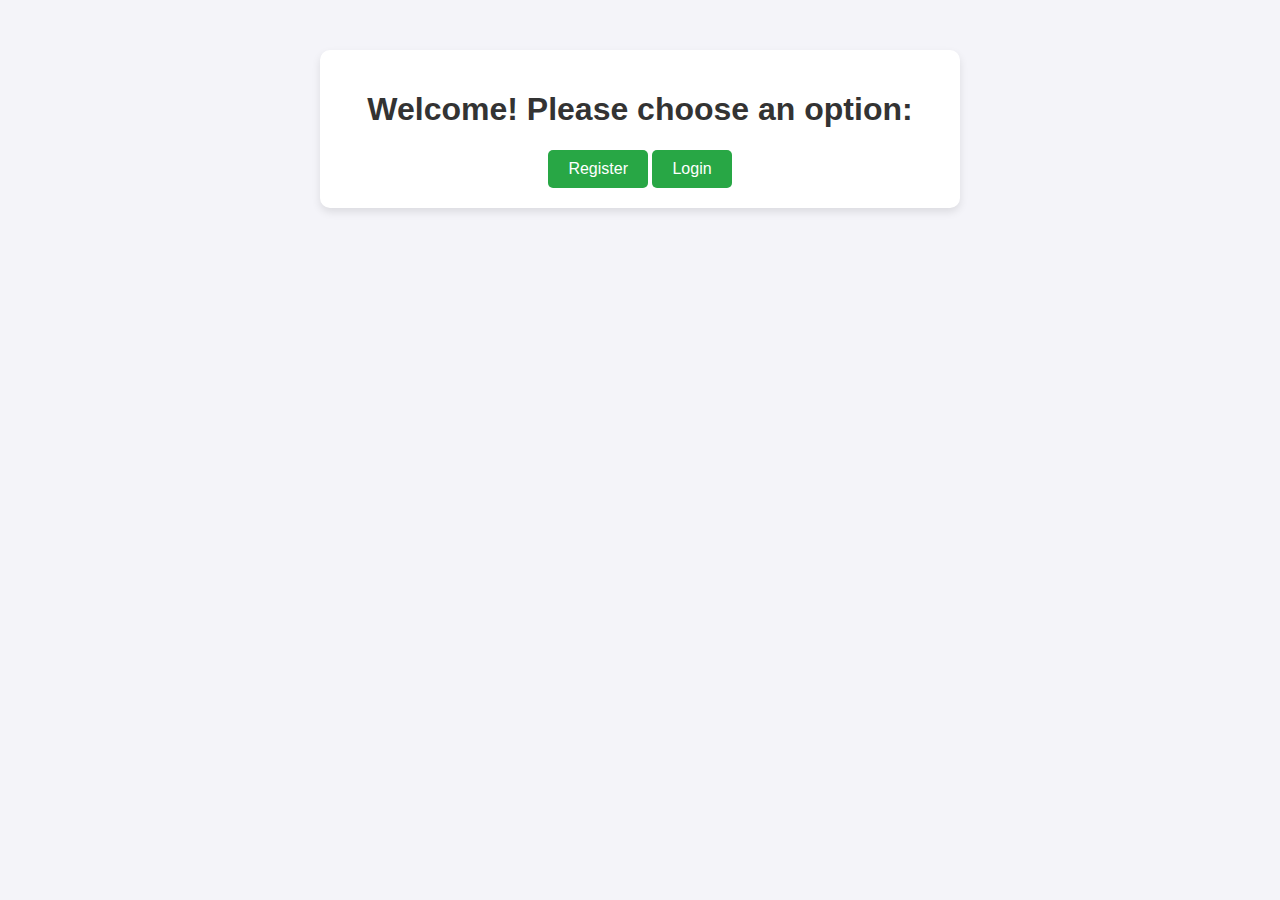
<file: TimeTracker/target/classes/static/html/index.html>
<!DOCTYPE html>
<html lang="en">
<head>
    <meta charset="UTF-8">
    <meta name="viewport" content="width=device-width, initial-scale=1.0">
    <title>Post User Details</title>
    <link rel="stylesheet" href="../css/style.css"> <!-- Link to external CSS -->
    <script src="../js/script.js"></script> <!-- Link to external JS -->

</head>
<body>

<div class="container">
    <h1>Welcome! Please choose an option:</h1>
    <button class="button" onclick="window.location.href='register.html'">Register</button>
    <button class="button" onclick="window.location.href='login.html'">Login</button>
</div>
</body>
</html>
</file>
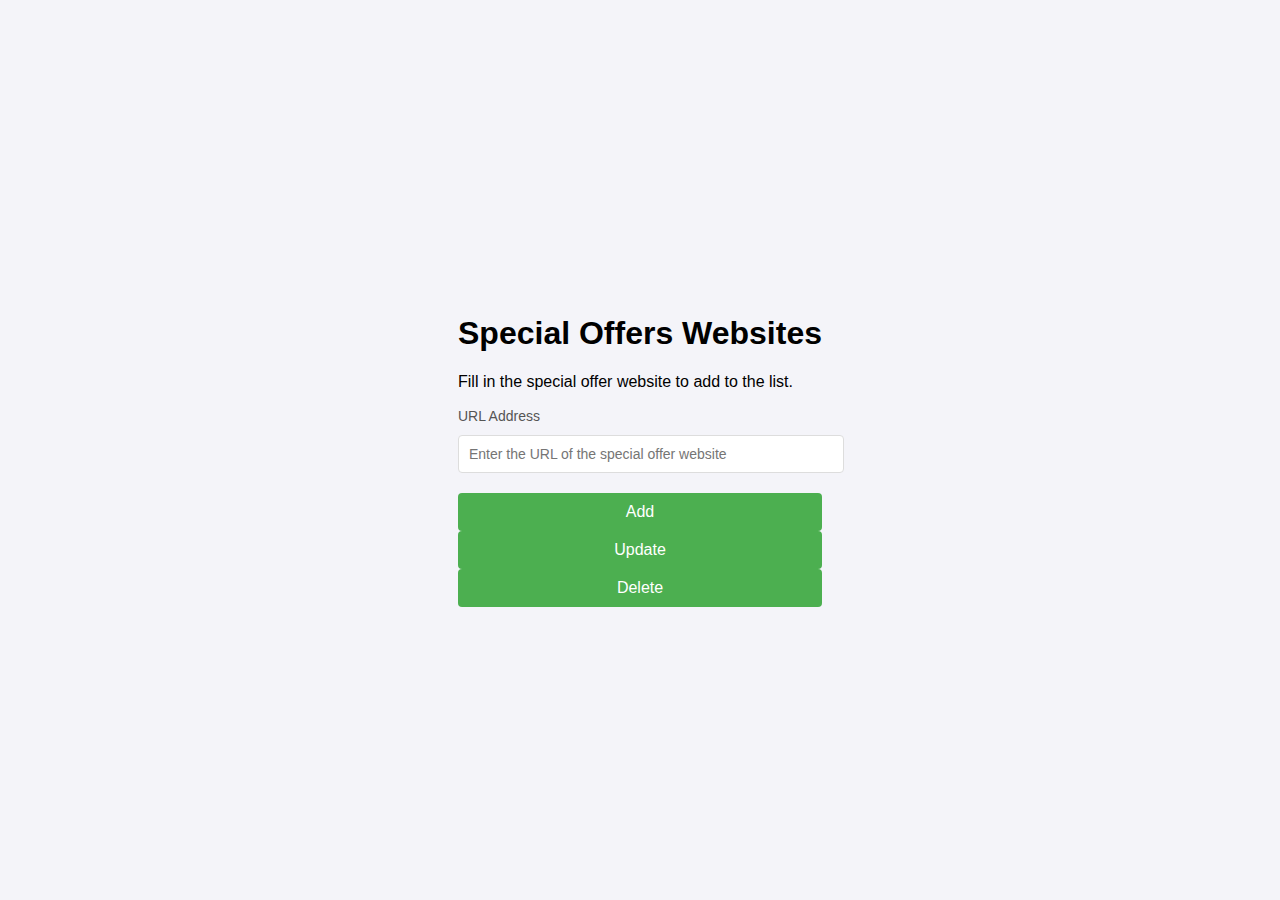
<file: TimeTracker/target/classes/static/html/dashboard.html>
<!DOCTYPE html>
<html lang="en">
<head>
    <meta charset="UTF-8">
    <meta name="viewport" content="width=device-width, initial-scale=1.0">
    <title>Login</title>
    <link rel="stylesheet" href="../css/login.css">
    <script src="../js/login.js" defer></script>

</head>
<body>
<div class="container">
    <h1>Special Offers Websites</h1>
    <p>Fill in the special offer website to add to the list.</p>
    <!-- Registration form -->
    <form id="CRUDForm">
        <div class="form-group">
            <label for="name">URL Address </label>
            <input type="text" id="name" name="name" placeholder="Enter the URL of the special offer website" required>
        </div>

        <button type="submit" id="addButton">Add </button><br>
        <button type="submit" id="updateButton">Update </button><br>
        <button type="submit" id="deleteButton">Delete </button><br>
    </form>

    <!-- Display the result of the POST request -->
    <div id="resultMessage"></div>
</div>

</body>
</file>
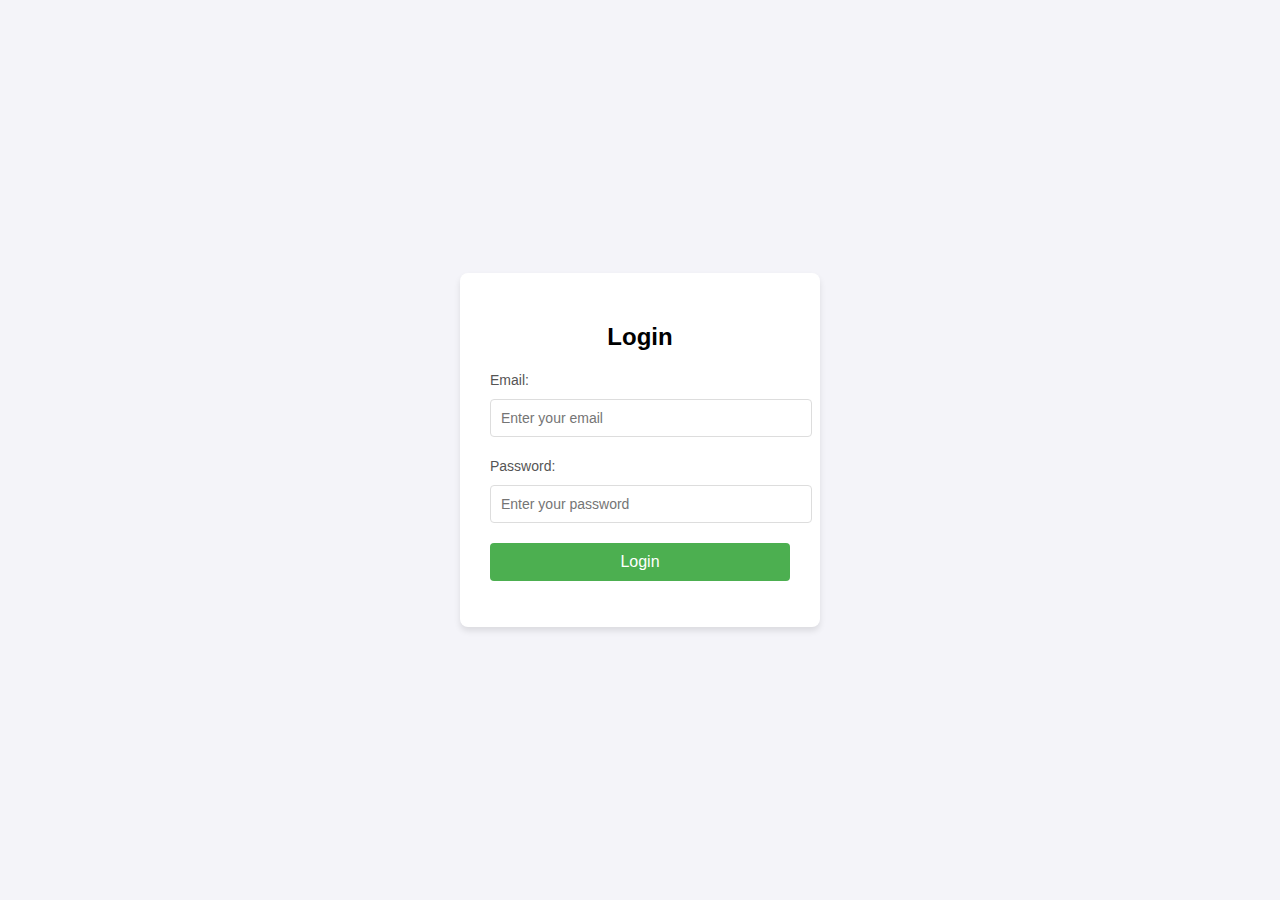
<file: TimeTracker/target/classes/static/html/login.html>
<!DOCTYPE html>
<html lang="en">
<head>
    <meta charset="UTF-8">
    <meta name="viewport" content="width=device-width, initial-scale=1.0">
    <title>Login</title>
    <link rel="stylesheet" href="../css/login.css">
    <script src="../js/login.js" defer></script>

</head>
<body>
<div class="login-container">
    <h2>Login</h2>
    <form id="loginForm">
        <label for="email">Email:</label>
        <input type="email" id="email" name="email" required placeholder="Enter your email">

        <label for="password">Password:</label>
        <input type="password" id="password" name="password" required placeholder="Enter your password">

        <button type="submit" id="loginBtn">Login</button>
    </form>
    <p id="errorMessage" class="error-message"></p>
</div>

</body>
</html>
</file>
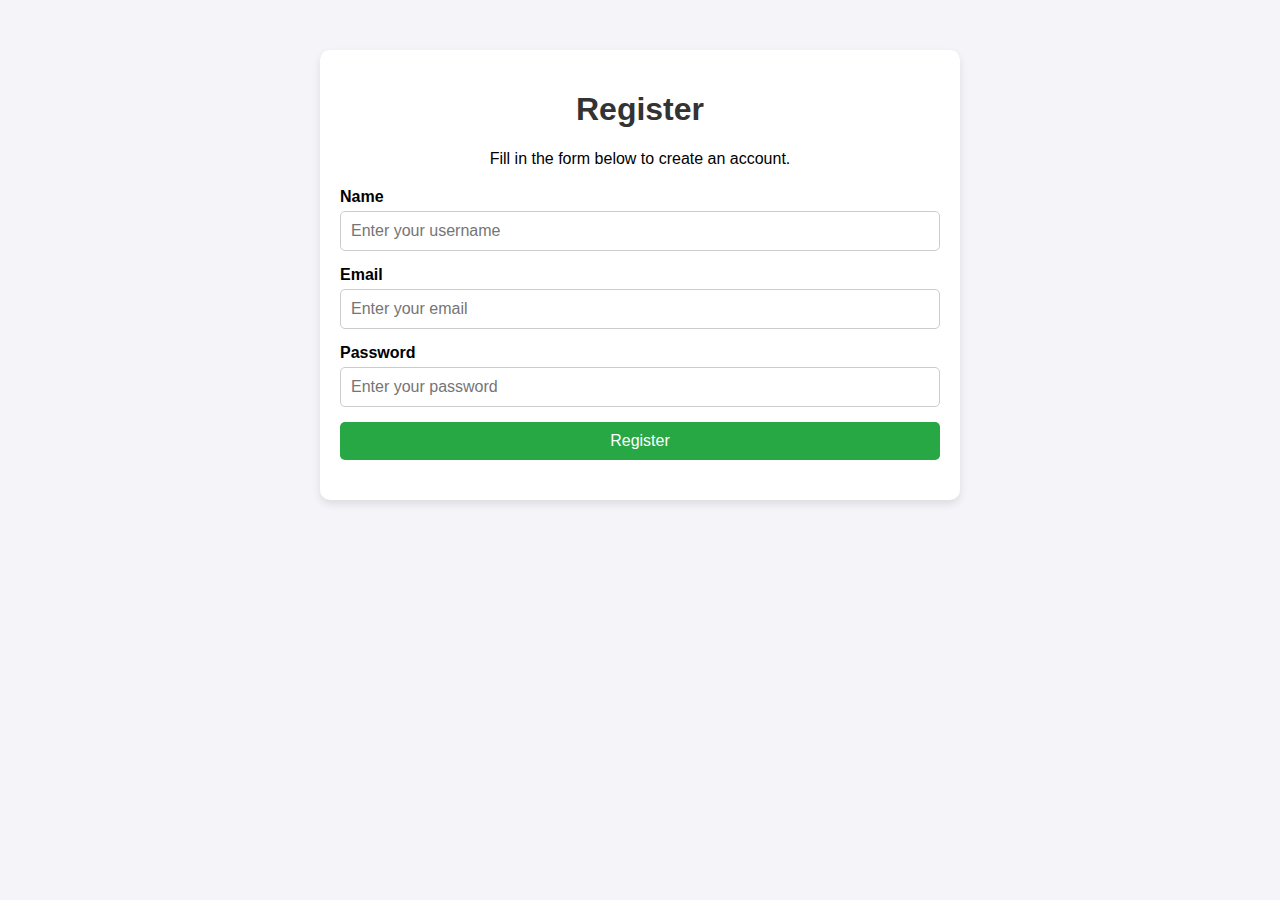
<file: TimeTracker/target/classes/static/html/register.html>
<!DOCTYPE html>
<html lang="en">
<head>
    <meta charset="UTF-8">
    <meta name="viewport" content="width=device-width, initial-scale=1.0">
    <title>Register User</title>
    <!-- Link to external CSS file -->
    <link rel="stylesheet" href="../css/register.css">
    <!-- Link to external JS file -->
    <script src="../js/register.js" defer></script>
</head>
<body>

<div class="container">
    <h1>Register</h1>
    <p>Fill in the form below to create an account.</p>

    <!-- Registration form -->
    <form id="registerForm">
        <div class="form-group">
            <label for="userName">Name</label>
            <input type="text" id="userName" name="userName" placeholder="Enter your username">
        </div>

        <div class="form-group">
            <label for="email">Email</label>
            <input type="email" id="email" name="email" placeholder="Enter your email" required>
        </div>

        <div class="form-group">
            <label for="password">Password</label>
            <!--input type="password" id="password" name="password" placeholder="Enter your password" required-->
            <input type="text" id="password" name="password" placeholder="Enter your password" required>
        </div>

        <button type="submit" id="registerBtn">Register</button>
    </form>

    <!-- Display the result of the POST request -->
    <div id="resultMessage"></div>
</div>
</body>
</html>
</file>
<file: TimeTracker/target/classes/static/css/style.css>
/* styles.css */

body {
    font-family: Arial, sans-serif;
    background-color: #f4f4f9;
    margin: 0;
    padding: 0;
}

.container {
    max-width: 600px;
    margin: 0 auto;
    padding: 20px;
    text-align: center;
    background-color: #fff;
    box-shadow: 0 4px 8px rgba(0, 0, 0, 0.1);
    border-radius: 10px;
    margin-top: 50px;
}

h1 {
    color: #333;
}

button {
    padding: 10px 20px;
    font-size: 16px;
    background-color: #28a745;
    color: white;
    border: none;
    border-radius: 5px;
    cursor: pointer;
}

button:hover {
    background-color: #218838;
}

#resultMessage {
    margin-top: 20px;
    font-size: 18px;
    font-weight: bold;
}
</file>
<file: TimeTracker/target/classes/static/css/login.css>
/* styles.css */
body {
    font-family: Arial, sans-serif;
    background-color: #f4f4f9;
    display: flex;
    justify-content: center;
    align-items: center;
    height: 100vh;
    margin: 0;
}

.login-container {
    background-color: #fff;
    padding: 30px;
    border-radius: 8px;
    box-shadow: 0 4px 6px rgba(0, 0, 0, 0.1);
    width: 300px;
}

h2 {
    text-align: center;
    margin-bottom: 20px;
}

label {
    font-size: 14px;
    color: #555;
}

input {
    width: 100%;
    padding: 10px;
    margin: 10px 0 20px;
    border: 1px solid #ddd;
    border-radius: 4px;
    font-size: 14px;
}

button {
    width: 100%;
    padding: 10px;
    background-color: #4CAF50;
    color: white;
    font-size: 16px;
    border: none;
    border-radius: 4px;
    cursor: pointer;
}

button:hover {
    background-color: #45a049;
}

.error-message {
    color: red;
    text-align: center;
    margin-top: 10px;
}
</file>
<file: TimeTracker/target/classes/static/css/register.css>
/* styles.css */

body {
    font-family: Arial, sans-serif;
    background-color: #f4f4f9;
    margin: 0;
    padding: 0;
}

.container {
    max-width: 600px;
    margin: 0 auto;
    padding: 20px;
    text-align: center;
    background-color: #fff;
    box-shadow: 0 4px 8px rgba(0, 0, 0, 0.1);
    border-radius: 10px;
    margin-top: 50px;
}

h1 {
    color: #333;
}

form {
    text-align: left;
    margin-top: 20px;
}

.form-group {
    margin-bottom: 15px;
}

label {
    display: block;
    font-weight: bold;
    margin-bottom: 5px;
}

input[type="text"],
input[type="email"],
input[type="password"] {
    width: 100%;
    padding: 10px;
    font-size: 16px;
    border: 1px solid #ccc;
    border-radius: 5px;
    box-sizing: border-box;
}

button {
    padding: 10px 20px;
    font-size: 16px;
    background-color: #28a745;
    color: white;
    border: none;
    border-radius: 5px;
    cursor: pointer;
    width: 100%;
}

button:hover {
    background-color: #218838;
}

#resultMessage {
    margin-top: 20px;
    font-size: 18px;
    font-weight: bold;
}

.success {
    color: green;
}

.error {
    color: red;
}
</file>
